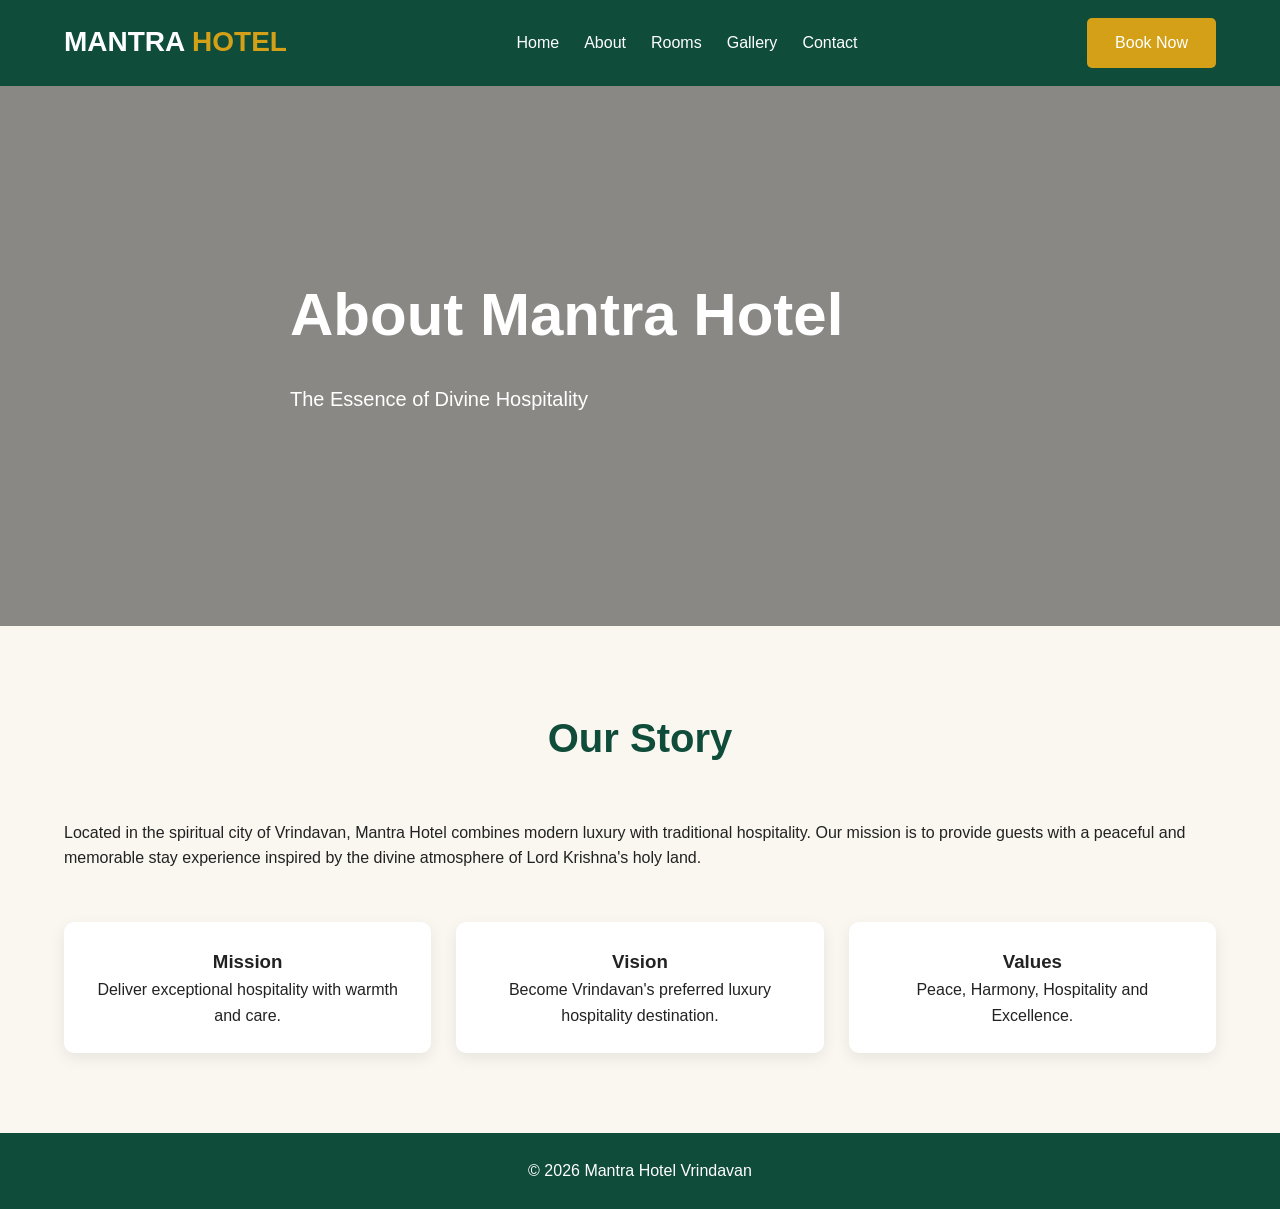
<file: about.html>
<!DOCTYPE html>
<html lang="en">
<head>
<meta charset="UTF-8">
<meta name="viewport" content="width=device-width, initial-scale=1.0">
<title>About Us | Mantra Hotel Vrindavan</title>
<link rel="stylesheet" href="css/style.css">
</head>

<body>

<header>
<div class="container navbar">
<div class="logo">MANTRA <span>HOTEL</span></div>

<ul class="nav-links">
<li><a href="index.html">Home</a></li>
<li><a href="about.html">About</a></li>
<li><a href="rooms.html">Rooms</a></li>
<li><a href="gallery.html">Gallery</a></li>
<li><a href="contact.html">Contact</a></li>
</ul>

<a href="contact.html" class="btn">Book Now</a>
</div>
</header>

<section class="hero" style="height:60vh;">
<div class="container hero-content">
<h1>About Mantra Hotel</h1>
<p>The Essence of Divine Hospitality</p>
</div>
</section>

<section>
<div class="container">

<div class="section-title">
<h2>Our Story</h2>
</div>

<p>
Located in the spiritual city of Vrindavan, Mantra Hotel combines modern luxury with traditional hospitality.
Our mission is to provide guests with a peaceful and memorable stay experience inspired by the divine atmosphere of Lord Krishna's holy land.
</p>

<br><br>

<div class="features">

<div class="feature-box">
<h3>Mission</h3>
<p>Deliver exceptional hospitality with warmth and care.</p>
</div>

<div class="feature-box">
<h3>Vision</h3>
<p>Become Vrindavan's preferred luxury hospitality destination.</p>
</div>

<div class="feature-box">
<h3>Values</h3>
<p>Peace, Harmony, Hospitality and Excellence.</p>
</div>

</div>

</div>
</section>

<footer>
<p>© 2026 Mantra Hotel Vrindavan</p>
</footer>

</body>
</html>
</file>
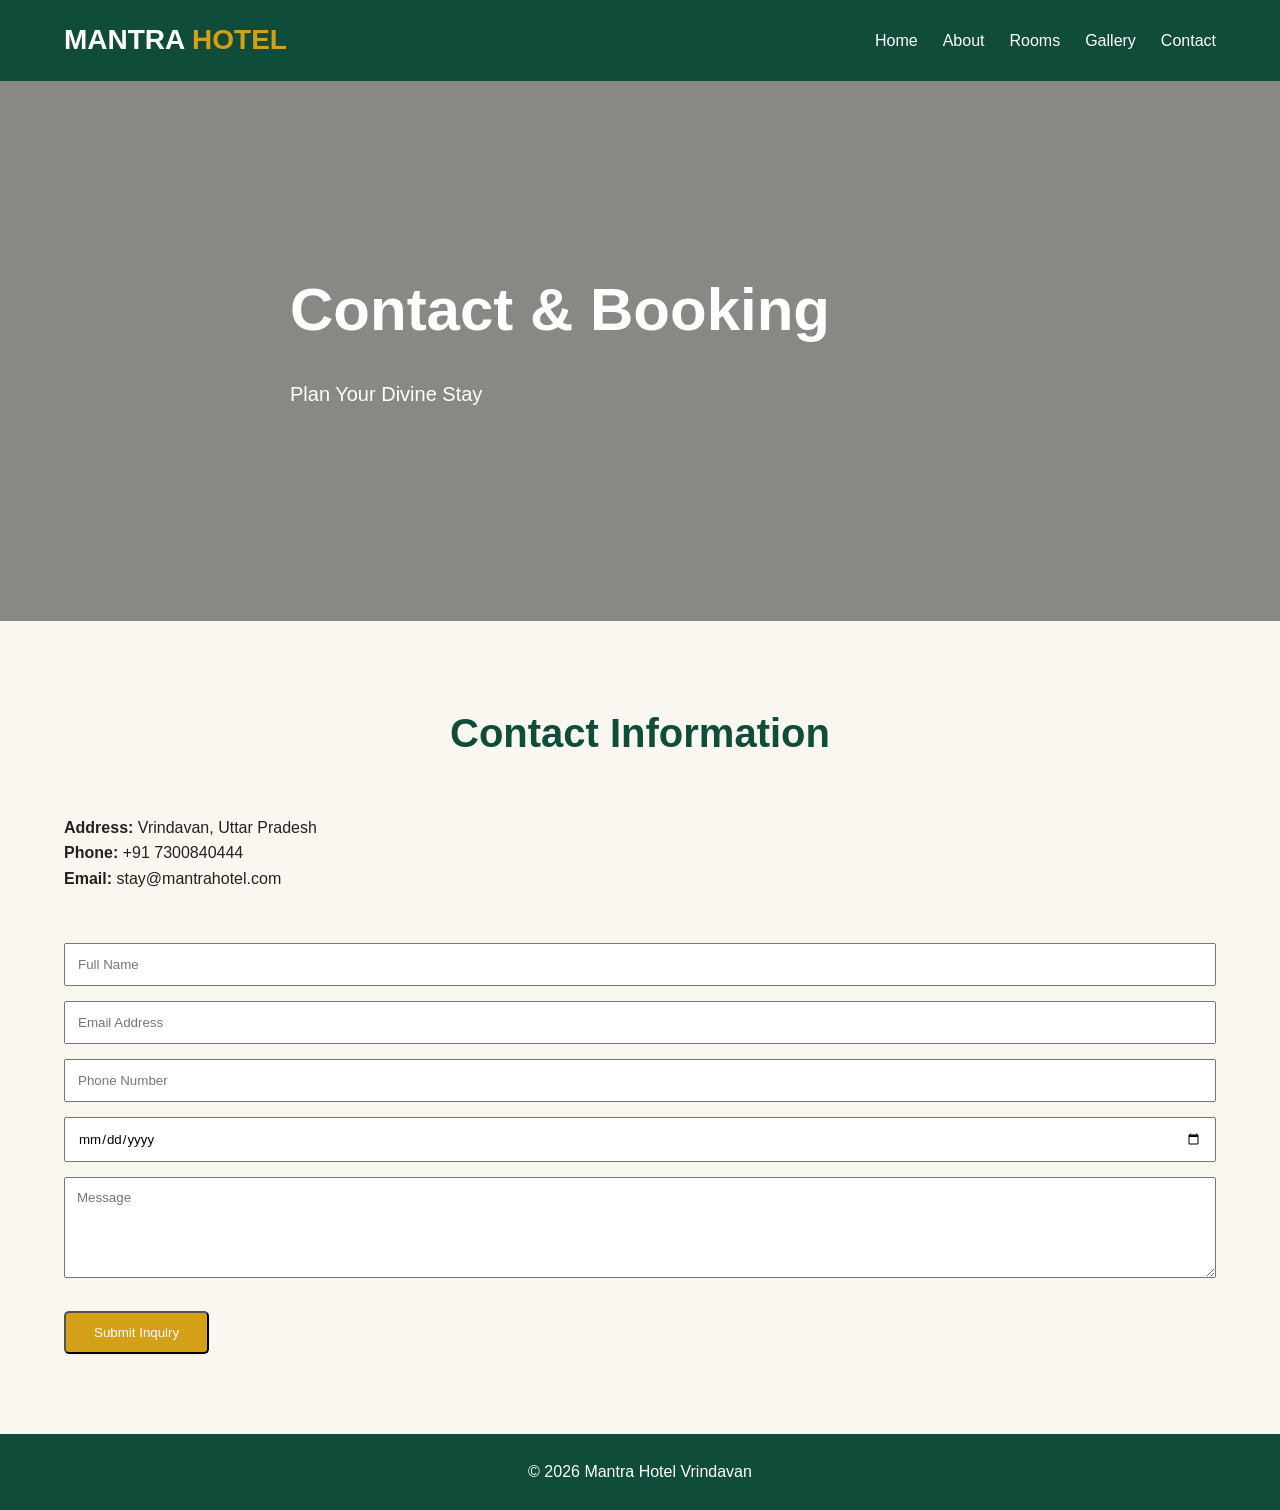
<file: contact.html>
<!DOCTYPE html>
<html lang="en">
<head>
<meta charset="UTF-8">
<meta name="viewport" content="width=device-width, initial-scale=1.0">
<title>Contact Us</title>
<link rel="stylesheet" href="css/style.css">
</head>

<body>

<header>
<div class="container navbar">
<div class="logo">MANTRA <span>HOTEL</span></div>

<ul class="nav-links">
<li><a href="index.html">Home</a></li>
<li><a href="about.html">About</a></li>
<li><a href="rooms.html">Rooms</a></li>
<li><a href="gallery.html">Gallery</a></li>
<li><a href="contact.html">Contact</a></li>
</ul>
</div>
</header>

<section class="hero" style="height:60vh;">
<div class="container hero-content">
<h1>Contact & Booking</h1>
<p>Plan Your Divine Stay</p>
</div>
</section>

<section>

<div class="container">

<div class="section-title">
<h2>Contact Information</h2>
</div>

<p><strong>Address:</strong> Vrindavan, Uttar Pradesh</p>
<p><strong>Phone:</strong> +91 7300840444</p>
<p><strong>Email:</strong> stay@mantrahotel.com</p>

<br><br>

<form>

<input type="text" placeholder="Full Name" style="width:100%;padding:12px;margin-bottom:15px;">

<input type="email" placeholder="Email Address" style="width:100%;padding:12px;margin-bottom:15px;">

<input type="tel" placeholder="Phone Number" style="width:100%;padding:12px;margin-bottom:15px;">

<input type="date" style="width:100%;padding:12px;margin-bottom:15px;">

<textarea placeholder="Message" rows="5" style="width:100%;padding:12px;"></textarea>

<br><br>

<button class="btn">
Submit Inquiry
</button>

</form>

</div>

</section>

<footer>
<p>© 2026 Mantra Hotel Vrindavan</p>
</footer>

</body>
</html>
</file>
<file: css/style.css>
/* ==========================
   MANTRA HOTEL VRINDAVAN
   Luxury Spiritual Theme
========================== */

:root{
    --primary:#0F4C3A;
    --secondary:#D4A017;
    --light:#FAF7F0;
    --dark:#222222;
    --white:#ffffff;
}

*{
    margin:0;
    padding:0;
    box-sizing:border-box;
    font-family:'Poppins',sans-serif;
}

body{
    background:var(--light);
    color:var(--dark);
    line-height:1.6;
}

a{
    text-decoration:none;
    color:inherit;
}

ul{
    list-style:none;
}

.container{
    width:90%;
    max-width:1200px;
    margin:auto;
}

.btn{
    display:inline-block;
    background:var(--secondary);
    color:#fff;
    padding:12px 28px;
    border-radius:5px;
    transition:.3s;
}

.btn:hover{
    opacity:.9;
}

/* HEADER */

header{
    background:var(--primary);
    position:sticky;
    top:0;
    z-index:1000;
}

.navbar{
    display:flex;
    justify-content:space-between;
    align-items:center;
    padding:18px 0;
}

.logo{
    color:#fff;
    font-size:28px;
    font-weight:700;
}

.logo span{
    color:var(--secondary);
}

.nav-links{
    display:flex;
    gap:25px;
}

.nav-links a{
    color:#fff;
    font-weight:500;
}

.nav-links a:hover{
    color:var(--secondary);
}

/* HERO */

.hero{
    height:90vh;
    background:
    linear-gradient(rgba(0,0,0,.45),rgba(0,0,0,.45)),
    url('https://images.unsplash.com/photo-1566073771259-6a8506099945');
    background-size:cover;
    background-position:center;
    display:flex;
    align-items:center;
}

.hero-content{
    color:#fff;
    max-width:700px;
}

.hero h1{
    font-size:60px;
    margin-bottom:20px;
}

.hero p{
    font-size:20px;
    margin-bottom:30px;
}

/* SECTION */

section{
    padding:80px 0;
}

.section-title{
    text-align:center;
    margin-bottom:50px;
}

.section-title h2{
    font-size:40px;
    color:var(--primary);
}

.section-title p{
    color:#666;
}

/* FEATURES */

.features{
    display:grid;
    grid-template-columns:repeat(auto-fit,minmax(220px,1fr));
    gap:25px;
}

.feature-box{
    background:#fff;
    padding:25px;
    border-radius:10px;
    text-align:center;
    box-shadow:0 5px 15px rgba(0,0,0,.08);
}

/* ROOMS */

.rooms{
    display:grid;
    grid-template-columns:repeat(auto-fit,minmax(300px,1fr));
    gap:25px;
}

.room-card{
    background:#fff;
    border-radius:10px;
    overflow:hidden;
    box-shadow:0 5px 15px rgba(0,0,0,.08);
}

.room-card img{
    width:100%;
    height:250px;
    object-fit:cover;
}

.room-content{
    padding:20px;
}

/* AMENITIES */

.amenities{
    display:grid;
    grid-template-columns:repeat(auto-fit,minmax(250px,1fr));
    gap:25px;
}

.amenity{
    background:#fff;
    padding:25px;
    text-align:center;
    border-radius:10px;
}

/* TESTIMONIAL */

.testimonial{
    background:var(--primary);
    color:#fff;
    text-align:center;
    padding:60px 20px;
}

.testimonial h3{
    margin-bottom:20px;
}

/* CTA */

.cta{
    background:var(--secondary);
    color:#fff;
    text-align:center;
    padding:70px 20px;
}

/* FOOTER */

footer{
    background:var(--primary);
    color:#fff;
    text-align:center;
    padding:25px;
}

/* WHATSAPP */

.whatsapp{
    position:fixed;
    right:20px;
    bottom:20px;
    background:#25D366;
    color:#fff;
    width:60px;
    height:60px;
    border-radius:50%;
    display:flex;
    align-items:center;
    justify-content:center;
    font-size:28px;
}

/* MOBILE */

@media(max-width:768px){

.hero h1{
    font-size:38px;
}

.navbar{
    flex-direction:column;
    gap:15px;
}

.nav-links{
    flex-wrap:wrap;
    justify-content:center;
}
}
</file>
